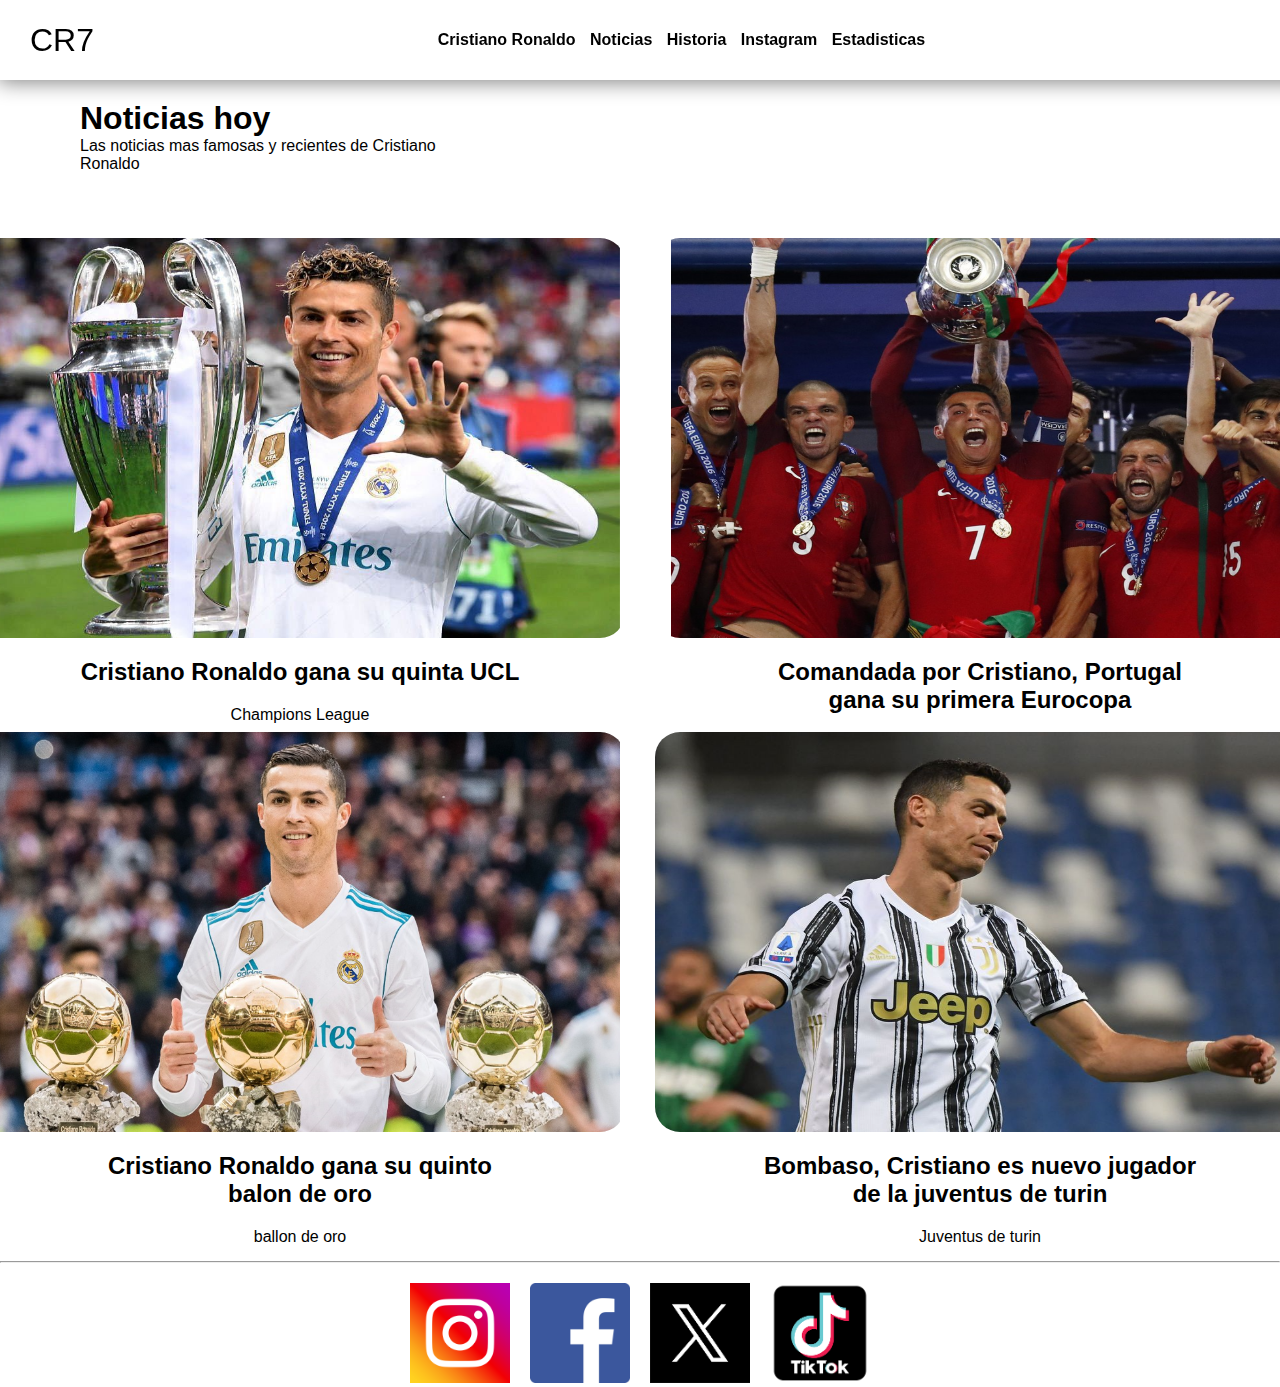
<file: index.html>
<!DOCTYPE html>
<html lang="en">
<head>
    <meta charset="UTF-8">
    <meta name="viewport" content="width=device-width, initial-scale=1.0">
    <title>Document</title>
    <link rel="stylesheet" href="assets/css/index.css">
</head>
<body>
    <header>
        <a href="index.html" class="logo">CR7</a>
        <nav>
        
          <a href="dos.html">Cristiano Ronaldo</a>
          <a href="index.html">Noticias</a>
          <a href="historia.html">Historia</a>
          <a href="redes.html">Instagram</a>
          <a href="estadisticas.html">Estadisticas</a>
        
        </nav>
          
      </header>
  <div  class="clase">
    <h1>Noticias hoy</h1>
    <p>Las noticias mas famosas y recientes de Cristiano<br> Ronaldo</p>
  </div>
  
  <div>
    <div class="contenedor">
      <div class="fff" >
        <img class="img" src="assets/image/cris-champ.png" alt="" />
        <h2>Cristiano Ronaldo gana su quinta UCL</h2>
        <p>
          Champions League
        </p>
      </div>
      <div  class="fff">
        <img class="img" src="assets/image/fricho-eu.png" alt="" />
        <h2>Comandada por Cristiano, Portugal <br>
           gana su primera Eurocopa</h2>
        <p>
          Eurocopa
        </p>
      </div>
    </div>
    <div class="contenedor">
      <div  class="fff">
          <img class="img" src="assets/image/cris-balon.png" alt="" />
          <h2>Cristiano Ronaldo gana su quinto<br>
          balon de oro</h2>
          <p>
            ballon de oro
          
          </p>
        </div>
        <div  class="fff">
          <img class="img" src="assets/image/juve_cris.png" alt="" />
          <h2>Bombaso, Cristiano es nuevo jugador<br>
            de la juventus de turin</h2>
          <p>
            Juventus de turin
          
          </p>
        </div>
      
    </div>
    
  </div>
  <hr>
  <div class="cr">
    <a href="https://www.instagram.com/cristiano/">
        <img class="face" src="/assets/image/instagram-logo-icone4.png" alt=""></a>
    <a href="https://www.facebook.com/Cristiano/?locale=es_LA">
        <img class="face" src="/assets/image/Facebook_logo_(square).png" alt=""  ></a>
    <a href="https://x.com/Cristiano?ref_src=twsrc%5Egoogle%7Ctwcamp%5Eserp%7Ctwgr%5Eauthor">
        <img class="face" src="/assets/image/insta.png" alt=""></a> 
    <a href="https://www.tiktok.com/@championsleague?_t=8nJrYxGWTaw&_r=1">
        <img class="face" src="/assets/image/tiktok.png" alt="">
    </a>          
</div>
</body>
</html>

    
</body>
</html>
</file>
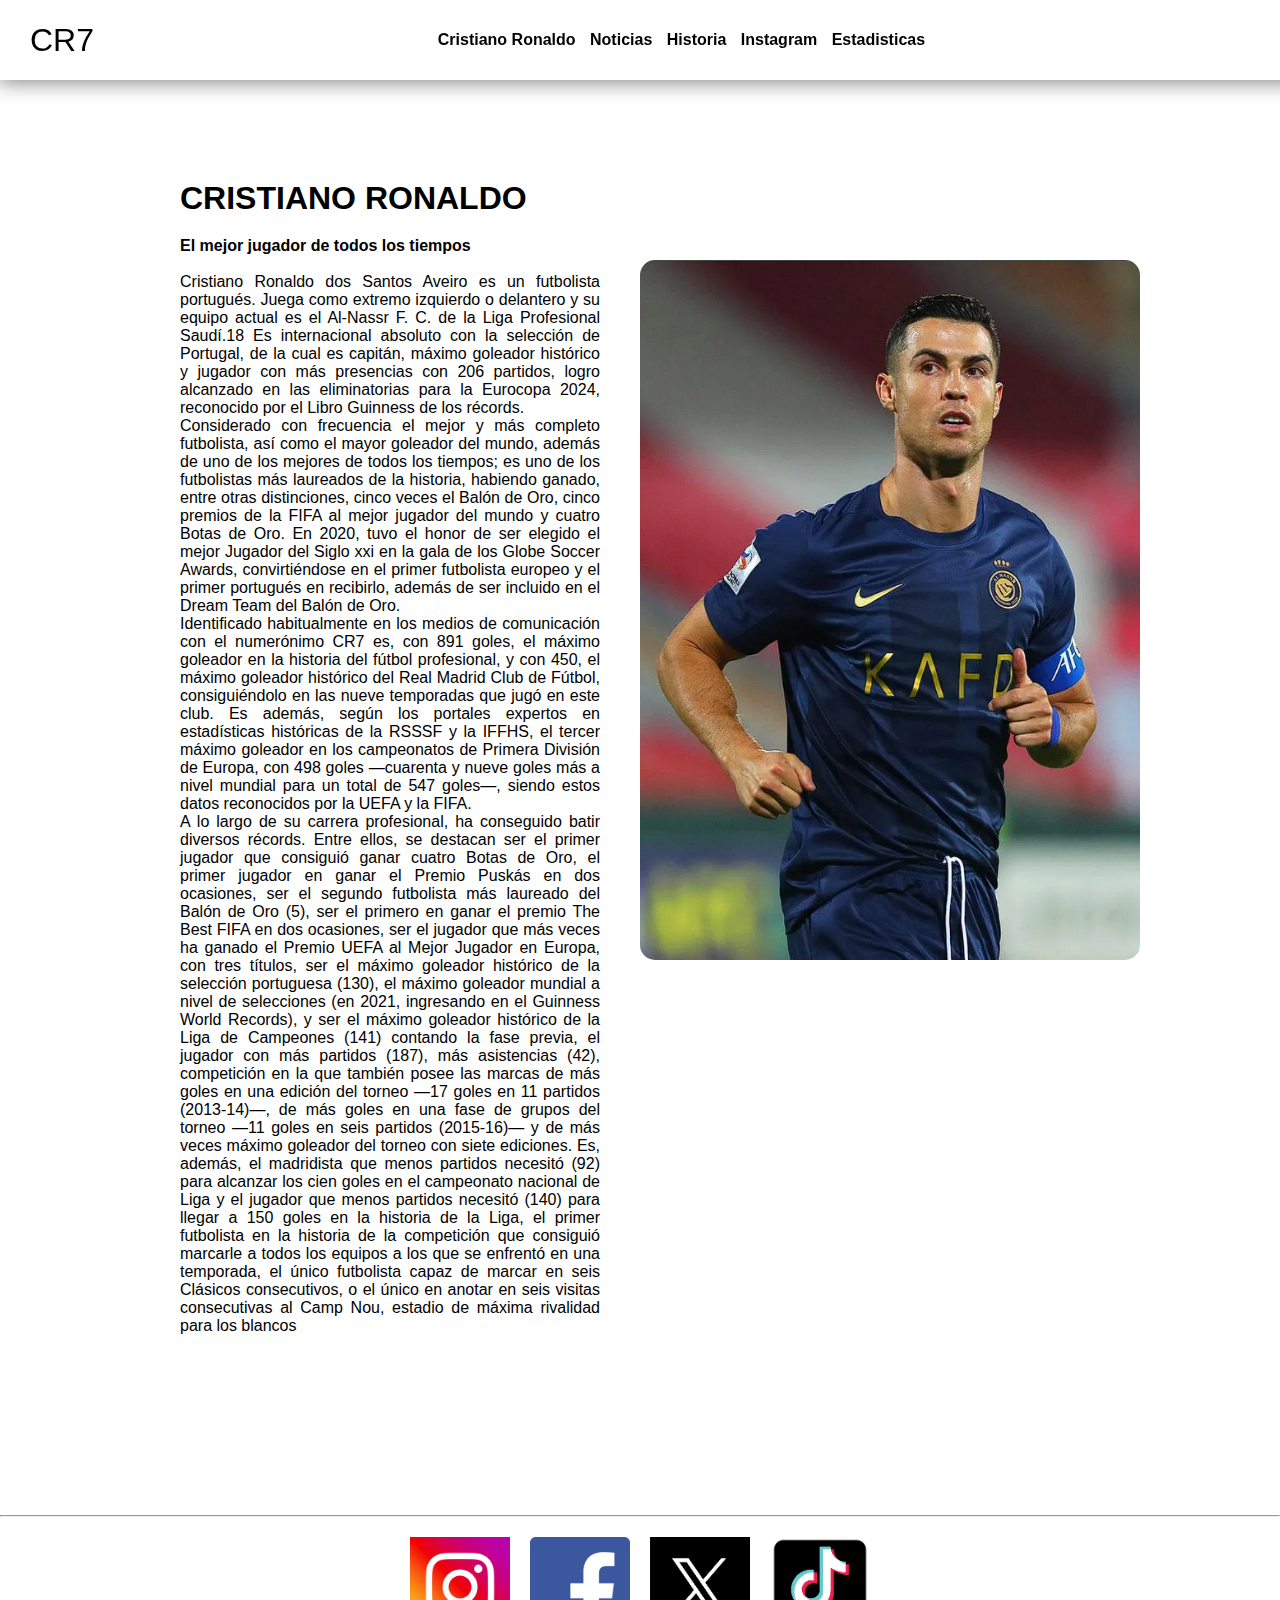
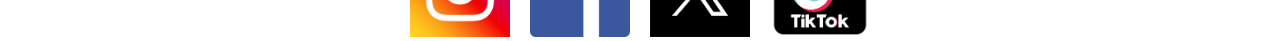
<file: dos.html>
<!DOCTYPE html>
<html lang="en">
<head>
    <meta charset="UTF-8">
    <meta name="viewport" content="width=device-width, initial-scale=1.0">
    <title>Document</title>
    <link rel="stylesheet" href="assets/css/dos.css">
</head>
<body>
    <header>
        <a href="index.html" class="logo">CR7</a>
        <nav>
        
          <a href="dos.html">Cristiano Ronaldo</a>
          <a href="index.html">Noticias</a>
          <a href="historia.html">Historia</a>
          <a href="redes.html">Instagram</a>
          <a href="estadisticas.html">Estadisticas</a>
        
        </nav>
          
      </header>
  <div class="container1">
    <div class="container">
      <h1>CRISTIANO RONALDO</h1>

      <h4>El mejor jugador de todos los tiempos</h4>
      <br>
      <p class="texto">
        Cristiano Ronaldo dos Santos Aveiro es un futbolista portugués. Juega como extremo izquierdo o delantero y su equipo actual es el Al-Nassr F. C. de la Liga Profesional Saudí.18​ Es internacional absoluto con la selección de Portugal, de la cual es capitán,  máximo goleador histórico y jugador con más presencias con 206 partidos, logro alcanzado en las eliminatorias para la Eurocopa 2024, reconocido por el Libro Guinness de los récords.<br>


Considerado con frecuencia el mejor y más completo futbolista, así como el mayor goleador del mundo,​ además de uno de los mejores de todos los tiempos;​ es uno de los futbolistas más laureados de la historia, habiendo ganado, entre otras distinciones, cinco veces el Balón de Oro, cinco premios de la FIFA al mejor jugador del mundo y cuatro Botas de Oro. En 2020, tuvo el honor de ser elegido el mejor Jugador del Siglo xxi en la gala de los Globe Soccer Awards, convirtiéndose en el primer futbolista europeo y el primer portugués en recibirlo, además de ser incluido en el Dream Team del Balón de Oro.<br>
Identificado habitualmente en los medios de comunicación con el numerónimo CR7 es, con 891 goles, el máximo goleador en la historia del fútbol profesional, y con 450, el máximo goleador histórico del Real Madrid Club de Fútbol, consiguiéndolo en las nueve temporadas que jugó en este club. Es además, según los portales expertos en estadísticas históricas de la RSSSF y la IFFHS, el tercer máximo goleador en los campeonatos de Primera División de Europa, con 498 goles —cuarenta y nueve goles más a nivel mundial para un total de 547 goles—, siendo estos datos reconocidos por la UEFA y la FIFA.<br>
A lo largo de su carrera profesional, ha conseguido batir diversos récords. Entre ellos, se destacan ser el primer jugador que consiguió ganar cuatro Botas de Oro, el primer jugador en ganar el Premio Puskás en dos ocasiones, ser el segundo futbolista más laureado del Balón de Oro (5), ser el primero en ganar el premio The Best FIFA en dos ocasiones, ser el jugador que más veces ha ganado el Premio UEFA al Mejor Jugador en Europa, con tres títulos, ser el máximo goleador histórico de la selección portuguesa (130), el máximo goleador mundial a nivel de selecciones (en 2021, ingresando en el Guinness World Records), y ser el máximo goleador histórico de la Liga de Campeones (141) contando la fase previa, el jugador con más partidos (187), más asistencias (42), competición en la que también posee las marcas de más goles en una edición del torneo —17 goles en 11 partidos (2013-14)—, de más goles en una fase de grupos del torneo —11 goles en seis partidos (2015-16)— y de más veces máximo goleador del torneo con siete ediciones. Es, además, el madridista que menos partidos necesitó (92) para alcanzar los cien goles en el campeonato nacional de Liga y el jugador que menos partidos necesitó (140) para llegar a 150 goles en la historia de la Liga, el primer futbolista en la historia de la competición que consiguió marcarle a todos los equipos a los que se enfrentó en una temporada, el único futbolista capaz de marcar en seis Clásicos consecutivos, o el único en anotar en seis visitas consecutivas al Camp Nou, estadio de máxima rivalidad para los blancos

        
      </p>
    </div>
    <img class="imagen" src="assets/image/al-naser.png" alt="" />
  </div>
</body>
<hr>
<div class="cr">
  <a href="https://www.instagram.com/cristiano/">
      <img class="face" src="assets/image/instagram-logo-icone4.png" alt=""></a>
  <a href="https://www.facebook.com/Cristiano/?locale=es_LA">
      <img class="face" src="assets/image/Facebook_logo_(square).png" alt=""  ></a>
  <a href="https://x.com/Cristiano?ref_src=twsrc%5Egoogle%7Ctwcamp%5Eserp%7Ctwgr%5Eauthor">
      <img class="face" src="assets/image/insta.png" alt=""></a> 
  <a href="https://www.tiktok.com/search?q=historia%20de%20cristiano&t=1719202739555">
      <img class="face" src="assets/image/tiktok.png" alt="">
  </a>

</html>

    
</body>
</html>
</file>
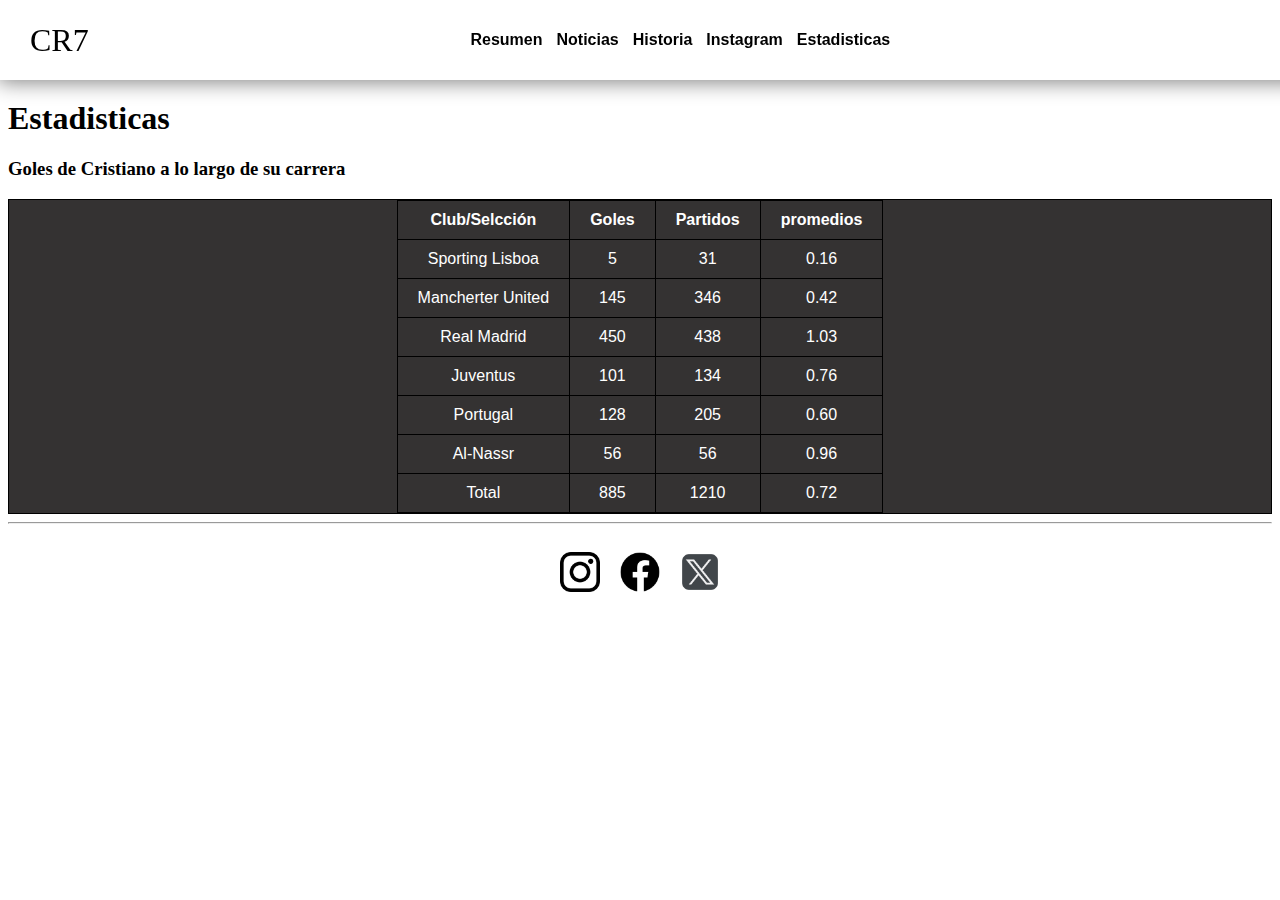
<file: estadisticas.html>
<!DOCTYPE html>
<html lang="en">
<head>
    <meta charset="UTF-8">
    <meta name="viewport" content="width=device-width, initial-scale=1.0">
    <title>Estadisticas</title>
    <link rel="stylesheet" href="assets/css/estadisticas.css">
</head>
<body>
    <header>
        <a href="index.html" class="logo">CR7</a>
        <nav>
        
          <a href="Resumen.html">Resumen</a>
          <a href="noticias.html">Noticias</a>
          <a href="historia.html">Historia</a>
          <a href="redes.html">Instagram</a>
          <a href="estadisticas.html">Estadisticas</a>
        
        </nav>
          
      </header>
  <div class="esta">
    <h1>Estadisticas</h1>
    <h3>Goles de Cristiano a lo largo de su carrera</h3>
    <table>
        <tr>
            <th>Club/Selcción</th>
            <th>Goles</th>
            <th>Partidos </th>
            <th>promedios</th>
        </tr>

        <tr>
            <td>Sporting Lisboa</td>
            <td>5</td>
            <td>31</td>
            <td>0.16</td>


        </tr>
        <tr>
            <td>Mancherter United</td>
            <td>145</td>
            <td>346</td>
            <td>0.42</td>
        </tr>
        <tr>
            <td>Real Madrid</td>
            <td>450</td>
            <td>438</td>
            <td>1.03</td>
        </tr>
        <tr>
            <td>Juventus</td>
            <td>101</td>
            <td>134</td>
            <td>0.76</td>
        </tr>
        <tr>
            <td>Portugal</td>
            <td>128</td>
            <td>205</td>
            <td>0.60</td>
        </tr>
        <tr>
            <td>Al-Nassr</td>
            <td>56</td>
            <td>56</td>
            <td>0.96</td>
        </tr>
        <tr>
            <td>Total</td>
            <td>885</td>
            <td>1210</td>
            <td>0.72</td>
        </tr>
    </table>
</div>
<hr>
<div class="cr">
    <a href="https://www.instagram.com/cristiano/" target="_blank">
        <img class="face" src="assets/image/logotipo-de-instagram.png" alt="Instagram de Cristiano Ronaldo">
    </a>
    
    <a href="https://www.facebook.com/Cristiano/?locale=es_LA" target="_blank">
        <img class="face" src="assets/image/facebook.png" alt="Facebook de Cristiano Ronaldo">
    </a>
    
    <a href="https://x.com/Cristiano?ref_src=twsrc%5Egoogle%7Ctwcamp%5Eserp%7Ctwgr%5Eauthor" target="_blank">
        <img class="face" src="assets/image/logotipos.png" alt="Twitter de Cristiano Ronaldo">
    </a>
    
        
</div>

    
</body>
</html>
</file>
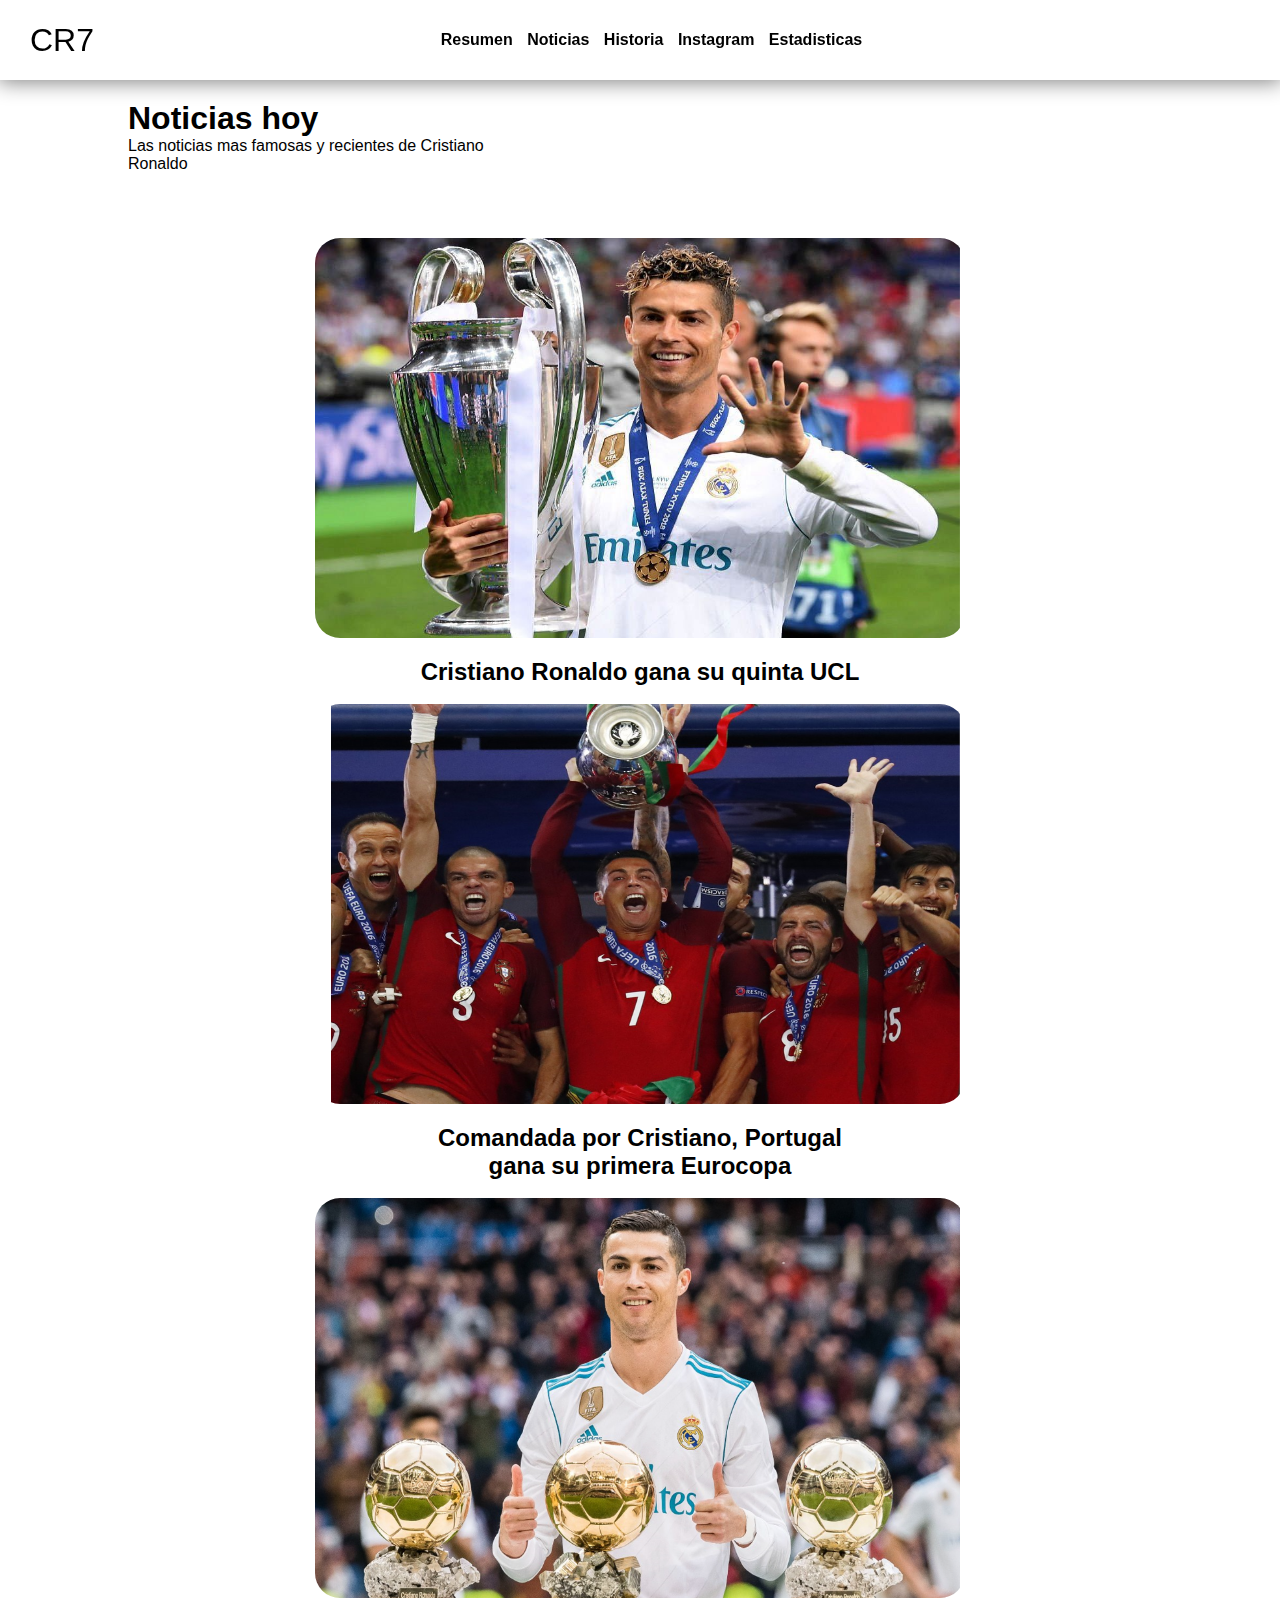
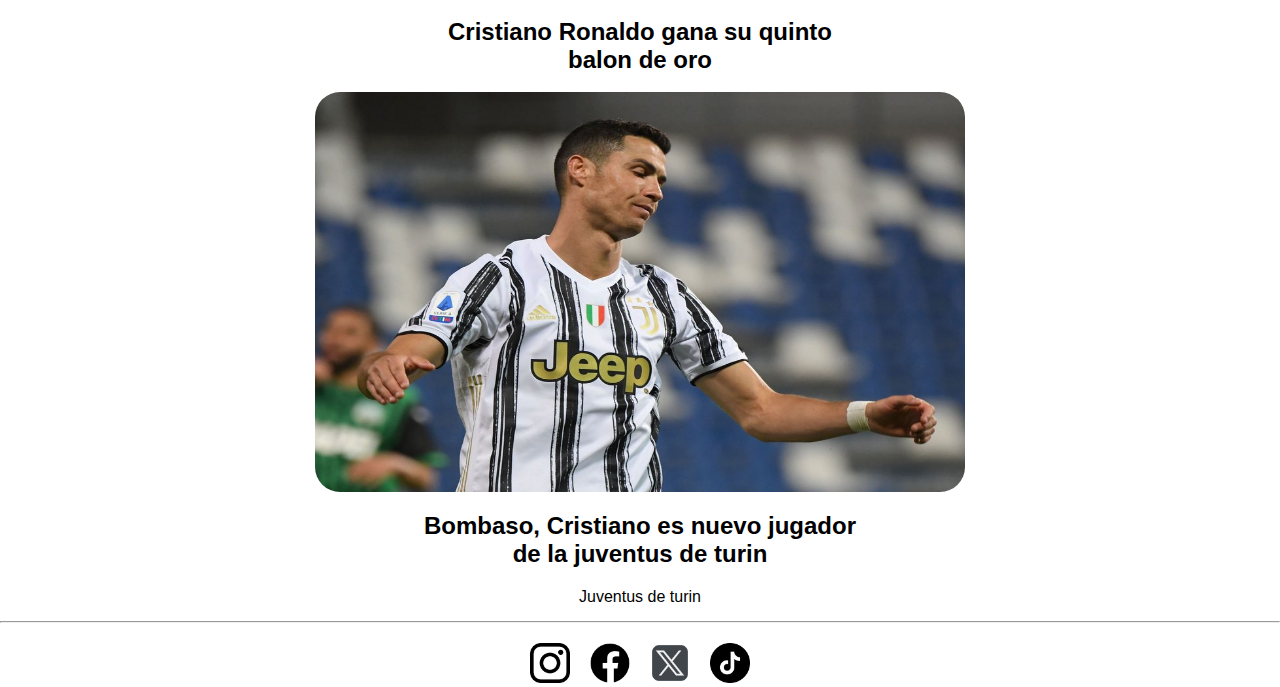
<file: noticias.html>
<!DOCTYPE html>
<html lang="en">
<head>
    <meta charset="UTF-8">
    <meta name="viewport" content="width=device-width, initial-scale=1.0">
    <title>Noticias</title>
    <link rel="stylesheet" href="assets/css/noticias.css">
</head>
<body>
    <header>
        <a href="index.html" class="logo">CR7</a>
        <nav>
        
          <a href="Resumen.html">Resumen</a>
          <a href="noticias.html">Noticias</a>
          <a href="historia.html">Historia</a>
          <a href="redes.html">Instagram</a>
          <a href="estadisticas.html">Estadisticas</a>
        
        </nav>
          
      </header>
  <div  class="clase">
    <h1>Noticias hoy</h1>
    <p>Las noticias mas famosas y recientes de Cristiano<br> Ronaldo</p>
  </div>
  
  <div>
    <div class="contenedor">
      <div class="fff" >
        <img class="img" src="assets/image/cris-champ.png" alt="" />
        <h2>Cristiano Ronaldo gana su quinta UCL</h2>
        <p>
          Champions League
        </p>
      </div>
      <div  class="fff">
        <img class="img" src="assets/image/fricho-eu.png" alt="" />
        <h2>Comandada por Cristiano, Portugal <br>
           gana su primera Eurocopa</h2>
        <p>
          Eurocopa
        </p>
      </div>
    </div>
    <div class="contenedor">
      <div  class="fff">
          <img class="img" src="assets/image/cris-balon.png" alt="" />
          <h2>Cristiano Ronaldo gana su quinto<br>
          balon de oro</h2>
          <p>
            ballon de oro
          
          </p>
        </div>
        <div  class="fff">
          <img class="img" src="assets/image/juve_cris.png" alt="" />
          <h2>Bombaso, Cristiano es nuevo jugador<br>
            de la juventus de turin</h2>
          <p>
            Juventus de turin
          
          </p>
        </div>
      
    </div>
    
  </div>
  <hr>
  <div class="cr">
    <a href="https://www.instagram.com/cristiano/" target="_blank">
      <img class="face" src="assets/image/logotipo-de-instagram.png" alt="Instagram de Cristiano Ronaldo">
  </a>
  
  <a href="https://www.facebook.com/Cristiano/?locale=es_LA" target="_blank">
      <img class="face" src="assets/image/facebook.png" alt="Facebook de Cristiano Ronaldo">
  </a>
  
  <a href="https://x.com/Cristiano?ref_src=twsrc%5Egoogle%7Ctwcamp%5Eserp%7Ctwgr%5Eauthor" target="_blank">
      <img class="face" src="assets/image/logotipos.png" alt="Twitter de Cristiano Ronaldo">
  </a>
  
  <a href="https://www.tiktok.com/search?q=historia%20de%20cristiano&t=1719202739555" target="_blank">
      <img class="face" src="assets/image/tik-tok.png" alt="TikTok de Cristiano Ronaldo">
  </a>        
</div>
</body>
</html>

    
</body>
</html>
</file>
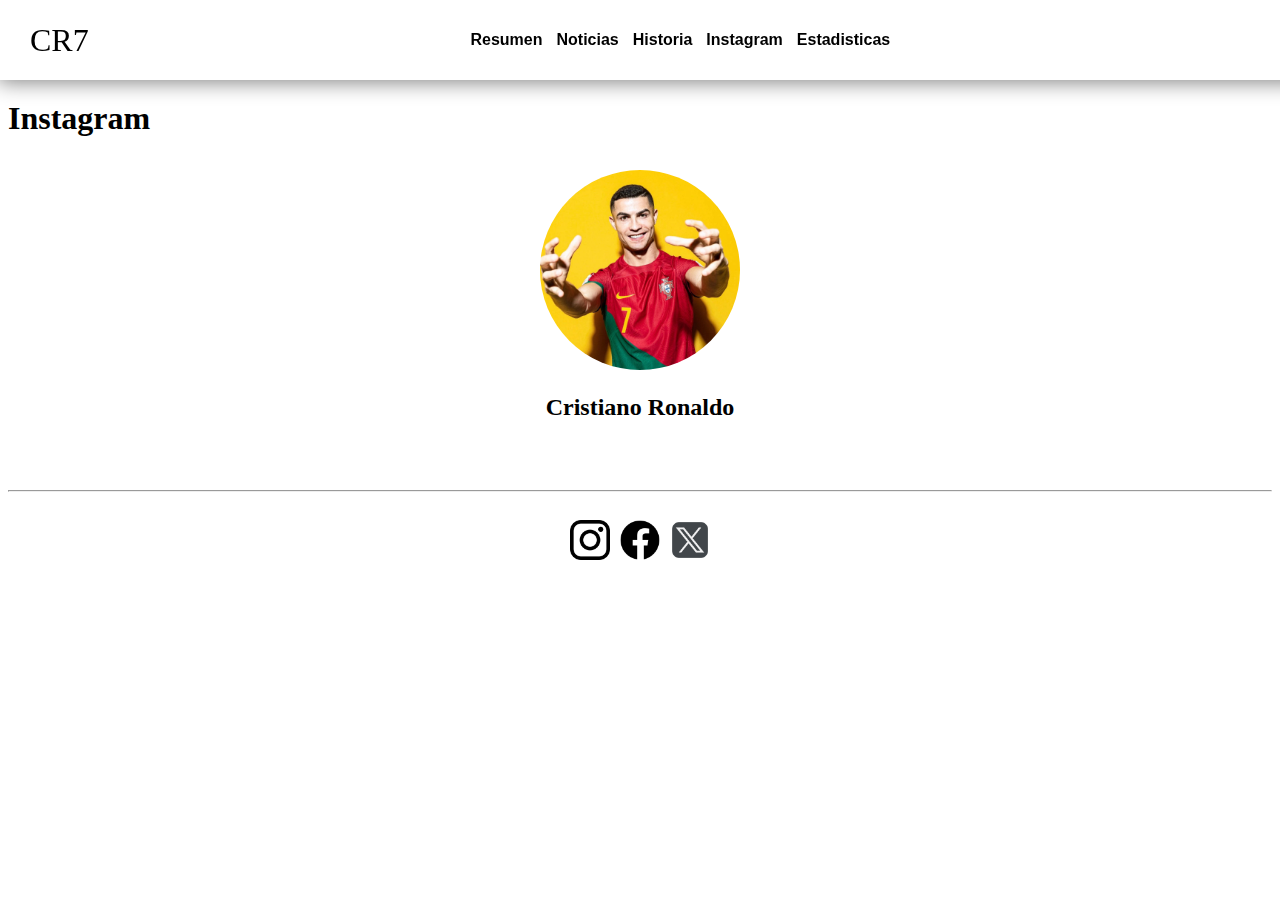
<file: redes.html>
<!DOCTYPE html>
<html lang="en">
<head>
    <meta charset="UTF-8">
    <meta name="viewport" content="width=device-width, initial-scale=1.0">
    <title>Redes</title>
    <link rel="stylesheet" href="assets/css/redes.css">
</head>
<body>
    <header>
        <a href="index.html" class="logo">CR7</a>
        <nav>
        
          <a href="Resumen.html">Resumen</a>
          <a href="noticias.html">Noticias</a>
          <a href="historia.html">Historia</a>
          <a href="redes.html">Instagram</a>
          <a href="estadisticas.html">Estadisticas</a>
        
        </nav>
          
      </header>
  <h1 class="hola">Instagram</h1>
    <div class="redes">
        
        <img class="avatar" src="assets/image/2022.jpg" alt="">
        <h2>Cristiano Ronaldo</h2>

    </div >
    <hr>

    <div class="cr">
        <a href="https://www.instagram.com/cristiano/" target="_blank">
            <img class="face" src="assets/image/logotipo-de-instagram.png" alt="Instagram de Cristiano Ronaldo">
        </a>
        
        <a href="https://www.facebook.com/Cristiano/?locale=es_LA" target="_blank">
            <img class="face" src="assets/image/facebook.png" alt="Facebook de Cristiano Ronaldo">
        </a>
        
        <a href="https://x.com/Cristiano?ref_src=twsrc%5Egoogle%7Ctwcamp%5Eserp%7Ctwgr%5Eauthor" target="_blank">
            <img class="face" src="assets/image/logotipos.png" alt="Twitter de Cristiano Ronaldo">
        </a>
        
           
    </div>
    
    
    
</body>
</html>

    
</body>
</html>
</file>
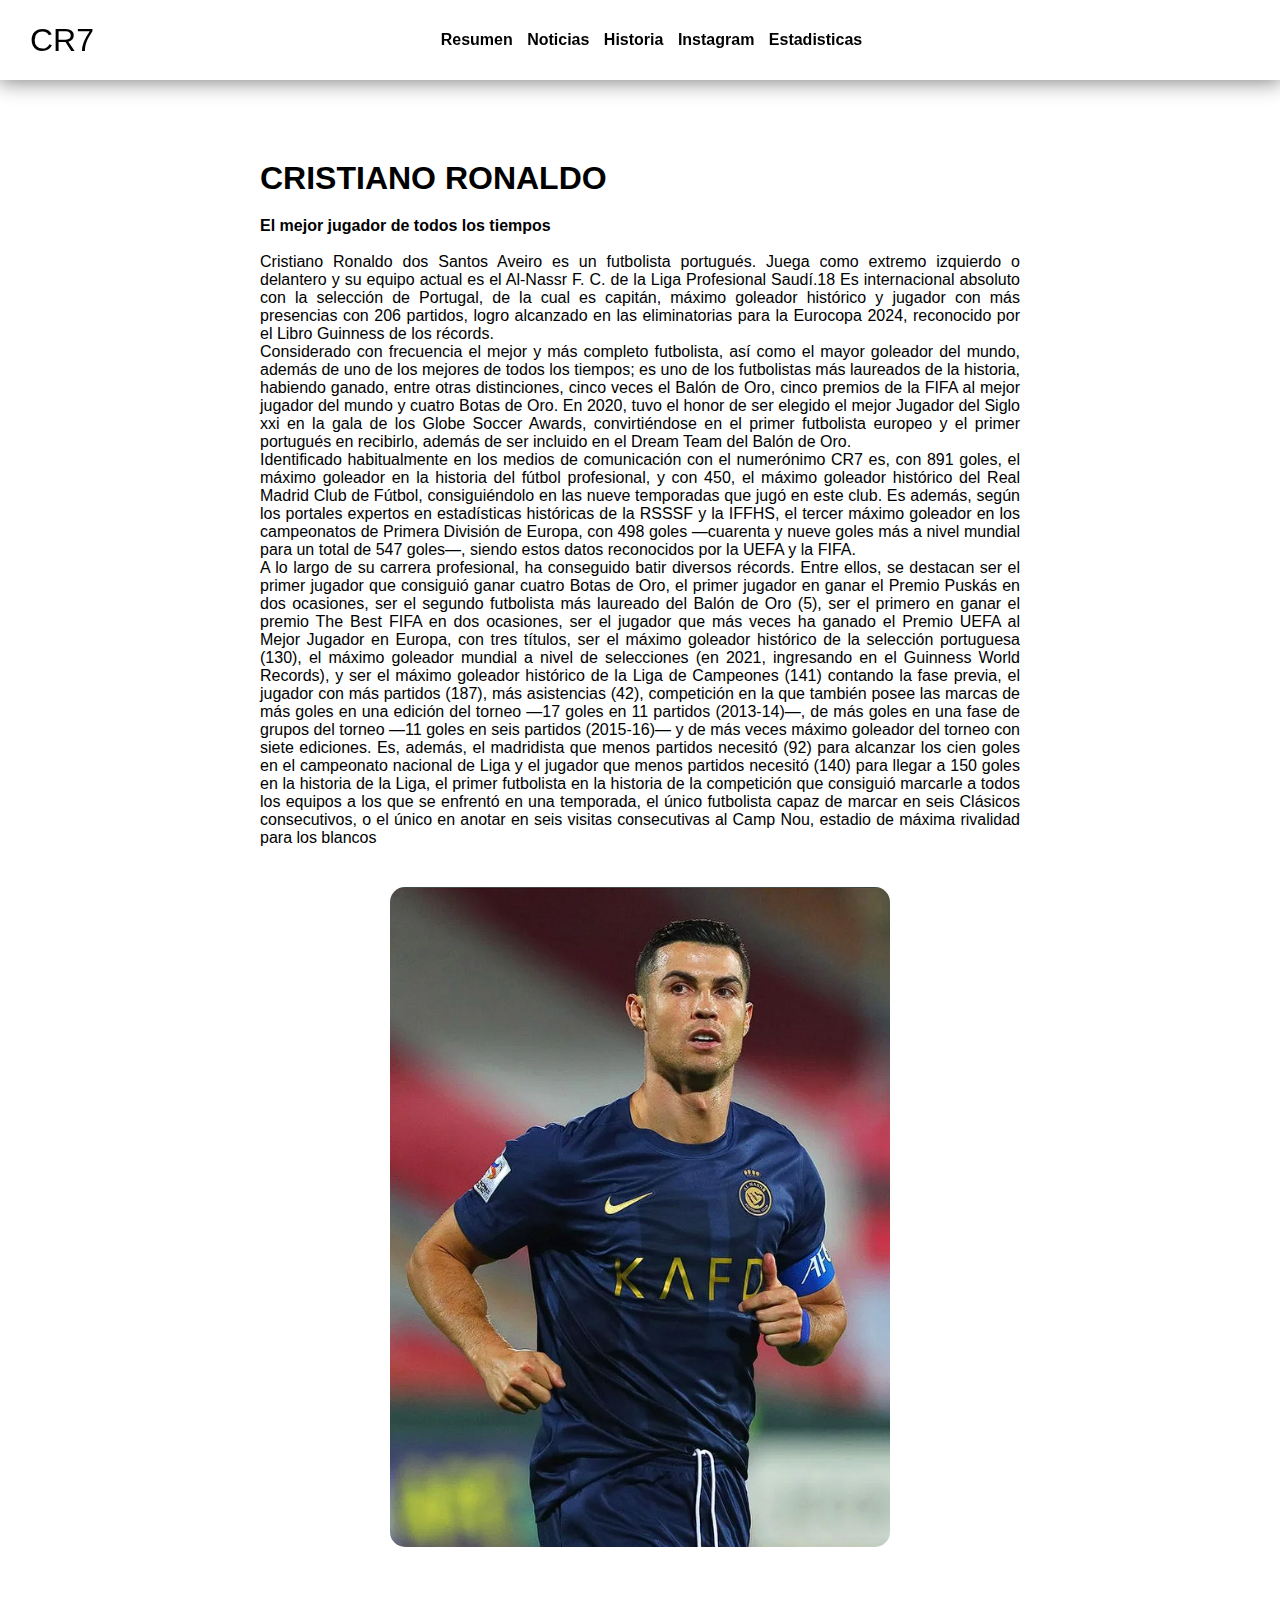
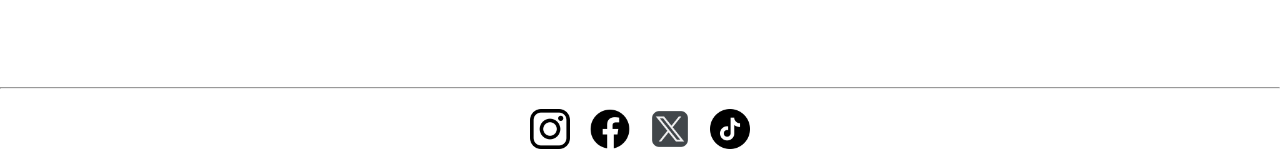
<file: Resumen.html>
<!DOCTYPE html>
<html lang="en">
<head>
    <meta charset="UTF-8">
    <meta name="viewport" content="width=device-width, initial-scale=1.0">
    <title>Resumen</title>
    <link rel="stylesheet" href="assets/css/Resumen.css">
</head>
<body>
    <header>
        <a href="index.html" class="logo">CR7</a>
        <nav>
        
          <a href="Resumen.html">Resumen</a>
          <a href="noticias.html">Noticias</a>
          <a href="historia.html">Historia</a>
          <a href="redes.html">Instagram</a>
          <a href="estadisticas.html">Estadisticas</a>
        
        </nav>
          
      </header>
  <div class="container1">
    <div class="container">
      <h1>CRISTIANO RONALDO</h1>

      <h4>El mejor jugador de todos los tiempos</h4>
      <br>
      <p class="texto">
        Cristiano Ronaldo dos Santos Aveiro es un futbolista portugués. Juega como extremo izquierdo o delantero y su equipo actual es el Al-Nassr F. C. de la Liga Profesional Saudí.18​ Es internacional absoluto con la selección de Portugal, de la cual es capitán,  máximo goleador histórico y jugador con más presencias con 206 partidos, logro alcanzado en las eliminatorias para la Eurocopa 2024, reconocido por el Libro Guinness de los récords.<br>


Considerado con frecuencia el mejor y más completo futbolista, así como el mayor goleador del mundo,​ además de uno de los mejores de todos los tiempos;​ es uno de los futbolistas más laureados de la historia, habiendo ganado, entre otras distinciones, cinco veces el Balón de Oro, cinco premios de la FIFA al mejor jugador del mundo y cuatro Botas de Oro. En 2020, tuvo el honor de ser elegido el mejor Jugador del Siglo xxi en la gala de los Globe Soccer Awards, convirtiéndose en el primer futbolista europeo y el primer portugués en recibirlo, además de ser incluido en el Dream Team del Balón de Oro.<br>
Identificado habitualmente en los medios de comunicación con el numerónimo CR7 es, con 891 goles, el máximo goleador en la historia del fútbol profesional, y con 450, el máximo goleador histórico del Real Madrid Club de Fútbol, consiguiéndolo en las nueve temporadas que jugó en este club. Es además, según los portales expertos en estadísticas históricas de la RSSSF y la IFFHS, el tercer máximo goleador en los campeonatos de Primera División de Europa, con 498 goles —cuarenta y nueve goles más a nivel mundial para un total de 547 goles—, siendo estos datos reconocidos por la UEFA y la FIFA.<br>
A lo largo de su carrera profesional, ha conseguido batir diversos récords. Entre ellos, se destacan ser el primer jugador que consiguió ganar cuatro Botas de Oro, el primer jugador en ganar el Premio Puskás en dos ocasiones, ser el segundo futbolista más laureado del Balón de Oro (5), ser el primero en ganar el premio The Best FIFA en dos ocasiones, ser el jugador que más veces ha ganado el Premio UEFA al Mejor Jugador en Europa, con tres títulos, ser el máximo goleador histórico de la selección portuguesa (130), el máximo goleador mundial a nivel de selecciones (en 2021, ingresando en el Guinness World Records), y ser el máximo goleador histórico de la Liga de Campeones (141) contando la fase previa, el jugador con más partidos (187), más asistencias (42), competición en la que también posee las marcas de más goles en una edición del torneo —17 goles en 11 partidos (2013-14)—, de más goles en una fase de grupos del torneo —11 goles en seis partidos (2015-16)— y de más veces máximo goleador del torneo con siete ediciones. Es, además, el madridista que menos partidos necesitó (92) para alcanzar los cien goles en el campeonato nacional de Liga y el jugador que menos partidos necesitó (140) para llegar a 150 goles en la historia de la Liga, el primer futbolista en la historia de la competición que consiguió marcarle a todos los equipos a los que se enfrentó en una temporada, el único futbolista capaz de marcar en seis Clásicos consecutivos, o el único en anotar en seis visitas consecutivas al Camp Nou, estadio de máxima rivalidad para los blancos

        
      </p>
    </div>
    <img class="imagen" src="assets/image/al-naser.png" alt="" />
  </div>
</body>
<hr>
<div class="cr">

  <a href="https://www.instagram.com/cristiano/" target="_blank">
    <img class="face" src="assets/image/logotipo-de-instagram.png" alt="Instagram de Cristiano Ronaldo">
</a>

<a href="https://www.facebook.com/Cristiano/?locale=es_LA" target="_blank">
    <img class="face" src="assets/image/facebook.png" alt="Facebook de Cristiano Ronaldo">
</a>

<a href="https://x.com/Cristiano?ref_src=twsrc%5Egoogle%7Ctwcamp%5Eserp%7Ctwgr%5Eauthor" target="_blank">
    <img class="face" src="assets/image/logotipos.png" alt="Twitter de Cristiano Ronaldo">
</a>

<a href="https://www.tiktok.com/search?q=historia%20de%20cristiano&t=1719202739555" target="_blank">
    <img class="face" src="assets/image/tik-tok.png" alt="TikTok de Cristiano Ronaldo">
</a>
</html>

    
</body>
</html>
</file>
<file: assets/css/index.css>
*{
    margin: 0;
    padding: 0;
    font-family: sans-serif;
    
}
.img{
    display:flex ;
    width: 650px;
    height: 400px;
    margin-top: -50px;
    border-radius: 25px;

}
.contenedor{
    display: flex;
    justify-content: center;
    
}
.fff{
    padding: 15px;
    text-align: center;
    display: flex;
    flex-direction: column;
    align-items: center;
    gap: 20px;
}
.clase{
    margin: 100px 80px;
}
.face{
    width: 100px;
    margin: 0 10px ;
    margin-top: 20px;
}
.cr{
    display: flex;
    justify-content: center;
}
p{
    font-family:'Segoe UI', Tahoma, Geneva, Verdana, sans-serif;
}

header{
    display: flex;
    background-color: white;
    position:fixed;
    left:0;
    right:0;
    width: 100%;
    height: 5rem;
    top:0;
    justify-content: space-around;
    align-items: center;
    box-shadow: 0 0 20px 2px #808080;
    text-decoration: none;
    flex-direction: row;
    padding: 0 30px;
    justify-content: space-between;
}

.logo{
    font-size: 2rem;
    color: black;
    text-decoration: none;
}
  
nav a{
    font-weight: 600;
    padding-right: 10px;
    color: black;
    text-decoration: none;
    transition: 0.5s;

}
  
  nav a:hover{
    font-size: 1.5rem;
    color: #808080
}
</file>
<file: assets/css/dos.css>
*{
    margin: 0;
    padding: 0;
    font-family: sans-serif;
}

.container1{
    margin: 140px;
    display: flex;
    justify-content: center;
}

.container{
    display: flex;
    flex-direction: column;
    justify-content: center;
    width: 50%;
    padding: 40px;
}
.imagen{
    height: 700px;
    width: 500px;
    margin-top: 120px;
    border-radius: 15px;
}
.texto{
    text-align: justify;
}
h1{
    text-align: left;
    margin-bottom: 20px;
}
.clase{
    margin: 100px 80px;
}
.face{
    width: 100px;
    margin: 0 10px ;
    margin-top: 20px;
}
.cr{
    display: flex;
    justify-content: center;
}   
p{
    font-family:'Segoe UI', Tahoma, Geneva, Verdana, sans-serif;
}
header{
    display: flex;
    background-color: white;
    position:fixed;
    left:0;
    right:0;
    width: 100%;
    height: 5rem;
    top:0;
    justify-content: space-around;
    align-items: center;
    box-shadow: 0 0 20px 2px #808080;
    text-decoration: none;
    flex-direction: row;
    padding: 0 30px;
    justify-content: space-between;


    
}
  
.logo{
    font-size: 2rem;
    color: black;
    text-decoration: none;
}
  
nav a{
    font-weight: 600;
    padding-right: 10px;
    color: black;
    text-decoration: none;
    transition: 0.5s;

}
  
  nav a:hover{
    font-size: 1.5rem;
    color: #808080
}
</file>
<file: assets/css/estadisticas.css>
.contenedor-principal {
    max-width: 1200px;
    margin: 0 auto;
    padding: 20px;
}

/* Contenedor de la tabla */
.tabla-contenedor {
    overflow-x: auto;
}

/* Estilo general de la tabla */
table {
    width: 100%;
    min-width: 1000px;
    border-collapse: collapse;
    background-color: #f0f0f0;
}

th, td {
    padding: 15px;
    text-align: left;
    border-bottom: 1px solid #ddd;
}

th {
    background-color: #f2f2f2;
}

/* Estilos específicos para tu tabla */
.esta {
    justify-content: center;
    align-items: center;
    margin-top: 100px;
}

table {
    justify-content: center;
    display: flex;
}

table, tr, th, td {
    background-color: rgb(52, 50, 50);
    color: white;
    border: 1px solid black;
    border-collapse: collapse;
    justify-content: center;
}

th, td {
    font-family: sans-serif;
    padding: 10px 20px;
    text-align: center;
    justify-content: center;
}

.clase {
    margin: 100px 80px;
}

.face {
    width: 40px;
    margin: 0 10px;
    margin-top: 20px;
}

.cr {
    display: flex;
    justify-content: center;
}
header{
    display: flex;
    background-color: white;
    position:fixed;
    left:0;
    right:0;
    width: 100%;
    height: 5rem;
    top:0;
    justify-content: space-around;
    align-items: center;
    box-shadow: 0 0 20px 2px #808080;
    text-decoration: none;
    flex-direction: row;
    padding: 0 30px;
    justify-content: space-between;
}

.logo{
    font-size: 2rem;
    color: black;
    text-decoration: none;
}
  
nav a{
    font-weight: 600;
    padding-right: 10px;
    color: black;
    text-decoration: none;
    transition: 0.5s;
    font-family: 'Segoe UI', Tahoma, Geneva, Verdana, sans-serif;

}
  
  nav a:hover{
    font-size: 1.5rem;
    color: #808080
}
</file>
<file: assets/css/noticias.css>
* {
    margin: 0;
    padding: 0;
    font-family: sans-serif;
    box-sizing: border-box;
}

body {
    font-size: 16px;
}


.img{
    display:flex ;
    width: 650px;
    height: 400px;
    margin-top: -50px;
    border-radius: 25px;

}

.contenedor {
    display: flex;
    justify-content: center;
    flex-wrap: wrap;
}

.fff {
    padding: 15px;
    text-align: center;
    display: flex;
    flex-direction: column;
    align-items: center;
    gap: 20px;
}

.clase {
    margin: 100px 10%;
}

.face {
    width: 40px;
    margin: 0 10px;
    margin-top: 20px;
}

.cr {
    display: flex;
    justify-content: center;
    flex-wrap: wrap;
}

p {
    font-family: 'Segoe UI', Tahoma, Geneva, Verdana, sans-serif;
}

header{
    display: flex;
    background-color: white;
    position:fixed;
    left:0;
    right:0;
    width: 100%;
    height: 5rem;
    top:0;
    justify-content: space-around;
    align-items: center;
    box-shadow: 0 0 20px 2px #808080;
    text-decoration: none;
    flex-direction: row;
    padding: 0 30px;
    justify-content: space-between;
}

.logo{
    font-size: 2rem;
    color: black;
    text-decoration: none;
}
  
nav a{
    font-weight: 600;
    padding-right: 10px;
    color: black;
    text-decoration: none;
    transition: 0.5s;
    font-family: 'Segoe UI', Tahoma, Geneva, Verdana, sans-serif;

}
  
  nav a:hover{
    font-size: 1.5rem;
    color: #808080
}
</file>
<file: assets/css/redes.css>
.redes {
    justify-content: center;
    text-align: center;
    height: 300px;
    padding: 12px;
    background-image: url("https://media.revistagq.com/photos/64648f8c244ebcafee84130b/16:9/w_2560%2Cc_limit/cr7.jpeg.jpg");
    background-size: cover;
    background-position: center;
}

.avatar {
    width: 200px;
    height: 200px;
    border-radius: 50%;
}

.hola {
    margin-top: 100px;
}

.clase {
    margin: 50px 20px;
}

.face {
    width: 40px;
    margin: 0 5px;
    margin-top: 20px;
}

.cr {
    display: flex;
    justify-content: center;
    flex-wrap: wrap;
}
header{
    display: flex;
    background-color: white;
    position:fixed;
    left:0;
    right:0;
    width: 100%;
    height: 5rem;
    top:0;
    justify-content: space-around;
    align-items: center;
    box-shadow: 0 0 20px 2px #808080;
    text-decoration: none;
    flex-direction: row;
    padding: 0 30px;
    justify-content: space-between;
}

.logo{
    font-size: 2rem;
    color: black;
    text-decoration: none;
}
  
nav a{
    font-weight: 600;
    padding-right: 10px;
    color: black;
    text-decoration: none;
    transition: 0.5s;
    font-family: 'Segoe UI', Tahoma, Geneva, Verdana, sans-serif;

}
  
  nav a:hover{
    font-size: 1.5rem;
    color: #808080
}
</file>
<file: assets/css/Resumen.css>
* {
    margin: 0;
    padding: 0;
    font-family: sans-serif;
    box-sizing: border-box;
}

body {
    overflow-x: hidden;
}

.container1 {
    margin: 140px 20px;
    display: flex;
    justify-content: center;
    flex-wrap: wrap;
}

.container {
    display: flex;
    flex-direction: column;
    justify-content: center;
    width: 100%;
    max-width: 800px;
    padding: 20px;
}

.imagen {
    max-width: 500px;
    height: auto;
    margin-top: 20px;
    border-radius: 15px;
}

.texto {
    text-align: justify;
}

h1 {
    text-align: left;
    margin-bottom: 20px;
}

.clase {
    margin: 50px 20px;
}

.face {
    width: 40px;
    margin: 0 10px;
    margin-top: 20px;
}

.cr {
    display: flex;
    justify-content: center;
    flex-wrap: wrap;
}

p {
    font-family: 'Segoe UI', Tahoma, Geneva, Verdana, sans-serif;
}

header{
    display: flex;
    background-color: white;
    position:fixed;
    left:0;
    right:0;
    width: 100%;
    height: 5rem;
    top:0;
    justify-content: space-around;
    align-items: center;
    box-shadow: 0 0 20px 2px #808080;
    text-decoration: none;
    flex-direction: row;
    padding: 0 30px;
    justify-content: space-between;


    
}
  
.logo{
    font-size: 2rem;
    color: black;
    text-decoration: none;
}
  
nav a{
    font-weight: 600;
    padding-right: 10px;
    color: black;
    text-decoration: none;
    transition: 0.5s;
    font-family: 'Segoe UI', Tahoma, Geneva, Verdana, sans-serif;

}
  
  nav a:hover{
    font-size: 1.5rem;
    color: #808080
}
</file>
